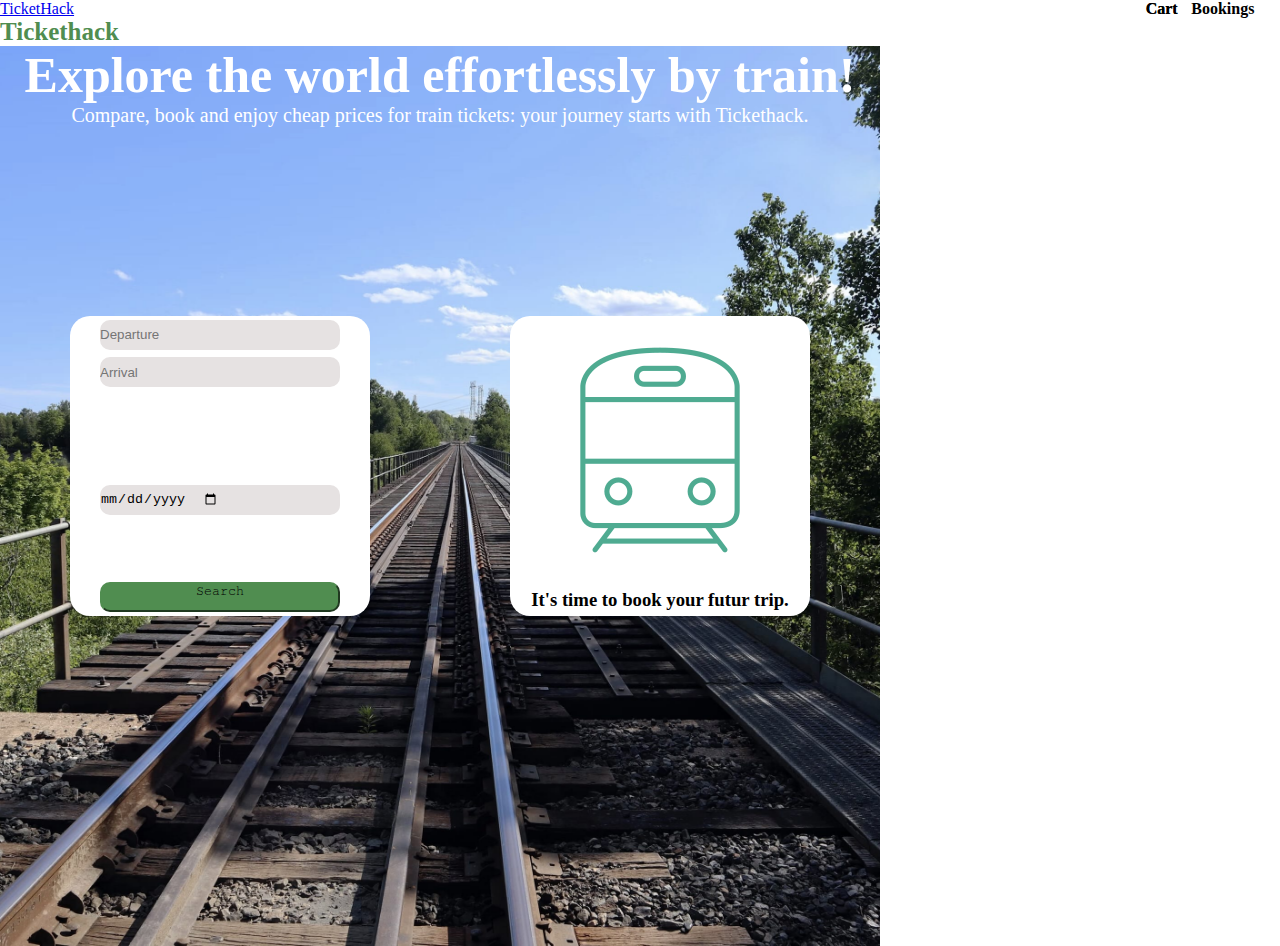
<file: Index.html>
<!DOCTYPE html>
  <html lang="en">
    <head>
      <meta charset="UTF-8" />
      <meta http-equiv="X-UA-Compatible" content="IE=edge" />
      <meta name="viewport" content="width=device-width, initial-scale=1.0" />
      <title>TicketHack</title>
      <link rel="stylesheet" href="style.css" />
    </head>
    <body>
      <div id="header">
        <div class="left">
          <div class="titre">
            <a id="logo" href="Index.html">TicketHack</a>
          </div>

<html lang="fr">
<head>
    <meta charset="UTF-8">
    <meta http-equiv="X-UA-Compatible" content="IE=edge">
    <meta name="viewport" content="width=device-width, initial-scale=1.0">
    <title>TicketHack</title>
    <link rel="stylesheet" href="style.css">
</head>
<body>
    <div id ="header">
        <div class ="left">
            <div class = "titre">
                <h2>
                    <a href="index.html" class="tickethack-btn">Tickethack</a>
                  </h2>
                  
        </div>
        </div>

        <div class="right">
          <div class="cart">
            <h4>Cart</h4>
          </div>
          <div class="Bookings">
            <h4>Bookings</h4>
          </div>
        <div class ="cart">
         <h4>
           <a href="cart.html" class= "cart-btn">Cart</a>

         </h4>
        </div>
         <div class="Bookings">
            <h4>
               <a href="bookings.html" class="bookings-btn">Bookings</a>
            </h4>
         </div>
        </div>
      </div>
      <div id="container">
        <div id="middle">
          <div class="texte">
            <h1>Explore the world effortlessly by train!</h1>
          </div>
          <p>
            Compare, book and enjoy cheap prices for train tickets: your journey
            starts with Tickethack.
          </p>
        </div>
        <div id="recherche">
          <div id="search">
            <input id="departure" type="text" placeholder="Departure" />
            <input id="arrival" type="text" placeholder="Arrival" />
            <input id="date" type="date" placeholder="Date" />
            <button id="btn-search">Search</button>
          </div>
          <div id="resultat">
            <img id="notfound" src="./image/train.png" />
            <h3>It's time to book your futur trip.</h3>
          </div>
        </div>
      </div>
      <script src="./script.js"></script>
    </body>
  </html>
</DOCTYPE>
</file>
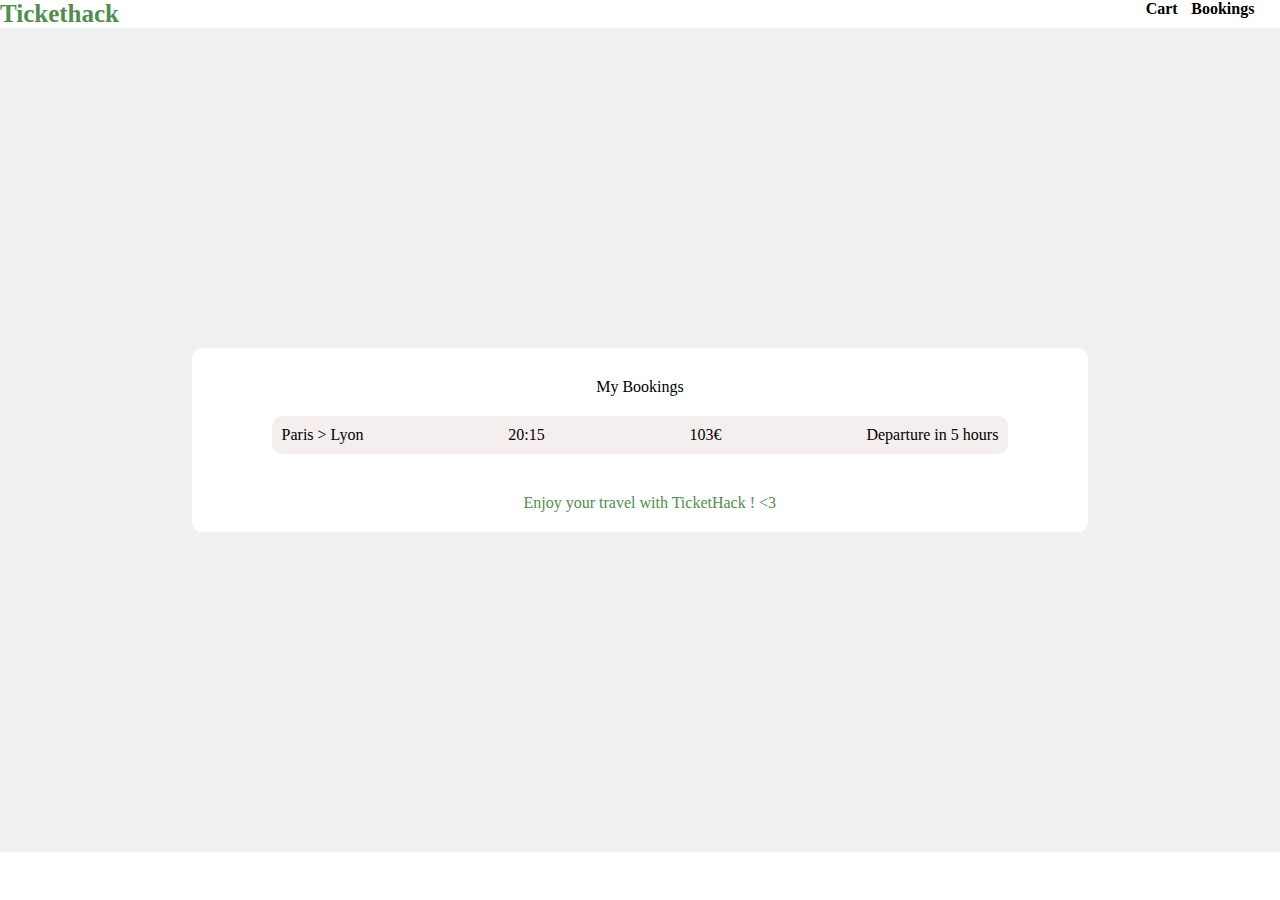
<file: bookings.html>
<!DOCTYPE html>

<html lang="fr">
<head>
    <meta charset="UTF-8">
    <meta http-equiv="X-UA-Compatible" content="IE=edge">
    <meta name="viewport" content="width=device-width, initial-scale=1.0">
    <title>TicketHack-Bookings</title>
    <link rel="stylesheet" href="styleB.css">
</head>
<body>
    <div id ="header">
        <div class = "titre">
            <h2>
                <a href="index.html" class="tickethack-btn">Tickethack</a>
              </h2>
              
    </div>
    </div>
    
    <div class="right">
    <div class ="cart">
     <h4>
       <a href="cart.html" class= "cart-btn">Cart</a>

     </h4>
    </div>
     <div class="Bookings">
        <h4>
           <a href="bookings.html" class="bookings-btn">Bookings</a>
        </h4>
     </div>
    </div>
     
</div>
        <div id="container">
            
                <div id="cartContainer">
                    <p id="cartTitle">My Bookings</p>
            <div class="item">
            <p id="trip">Paris > Lyon</p>
            <p id="time">20:15</p>
            <p id="price"> 103€</p>
            <p id="DepartureTime">Departure in 5 hours</p>
            </div>
             
            <div id="total">
                <p id="sum">Enjoy your travel with TicketHack ! <3 </p>
                
                   
             </div>
             
            </div>
    
    <script src="script.js"></script>
</body>
</html>
</file>
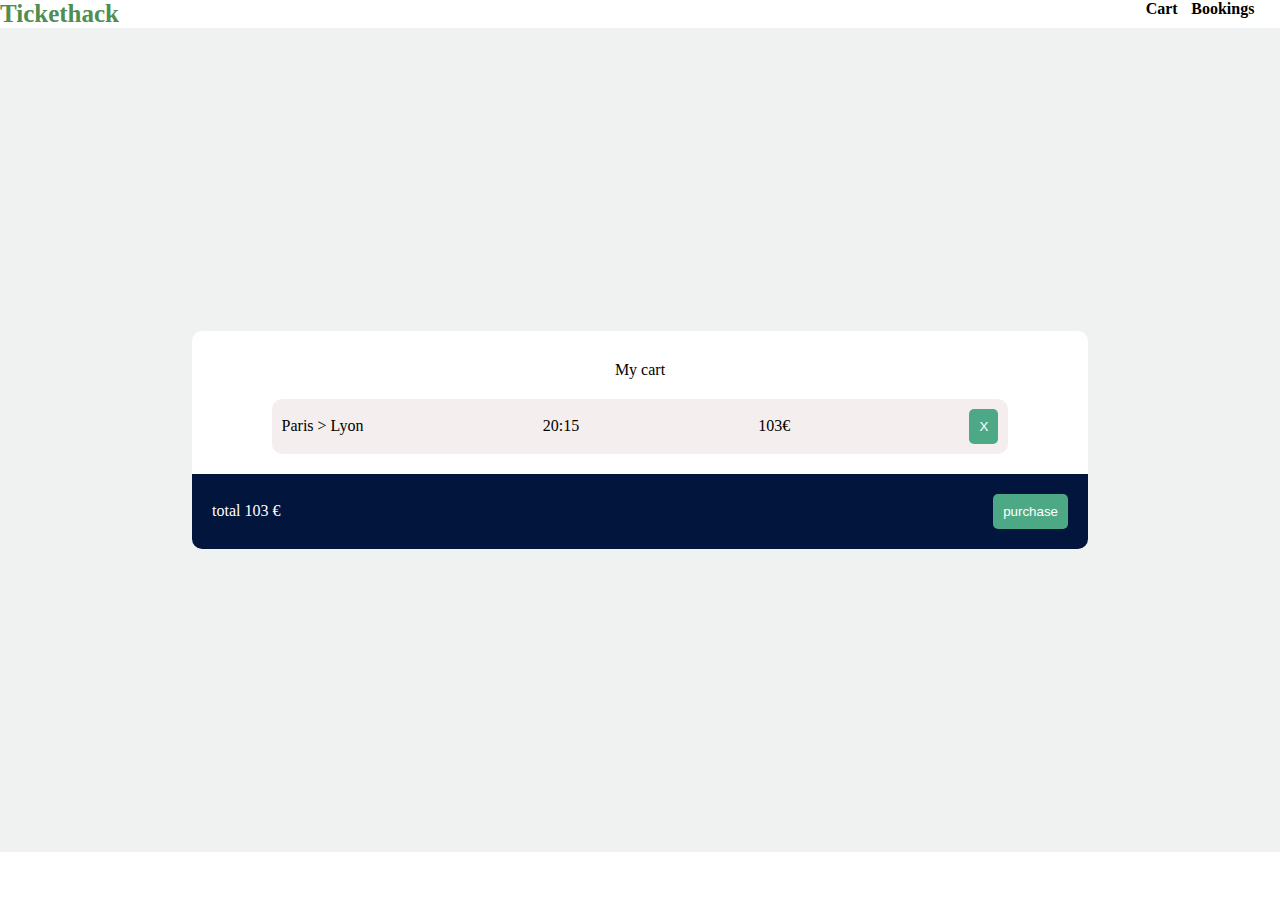
<file: cart.html>
<!DOCTYPE html>

<html lang="fr">
<head>
    <meta charset="UTF-8">
    <meta http-equiv="X-UA-Compatible" content="IE=edge">
    <meta name="viewport" content="width=device-width, initial-scale=1.0">
    <title>TicketHack-Cart</title>
    <link rel="stylesheet" href="styleC.css">
</head>
<body>
    <div id ="header">
        <div class = "titre">
            <h2>
                <a href="index.html" class="tickethack-btn">Tickethack</a>
              </h2>
              
    </div>
    </div>
    
    <div class="right">
    <div class ="cart">
     <h4>
       <a href="cart.html" class= "cart-btn">Cart</a>

     </h4>
    </div>
     <div class="Bookings">
        <h4>
           <a href="bookings.html" class="bookings-btn">Bookings</a>
        </h4>
     </div>
    </div>
     
</div>
        <div id="container">
            
                <div id="cartContainer">
                    <p id="cartTitle">My cart</p>
            <div class="item">
            <p id="trip">Paris > Lyon</p>
            <p id="time">20:15</p>
            <p id="price"> 103€</p>
            <button id="delete">X</button>
            </div> 
            <div id="total">
                <p id="sum">total 103 €</p>
                <button id="purchase">purchase</button>
            </div>       
             </div>
             
            </div>
                
           
    
    
    <script src="script.js"></script>
</body>
</html>
</file>
<file: style.css>
* {
  margin: 0;
  padding: 0;
}
body {
  margin: 0;
  color: white;
}

#container {
  display: flex;
  align-items: center;
  flex-direction: column;
  height: 100vh;
  background-image: url(./image/background.jpg);
  background-position: center center;
  background-size: cover;
}

#header {
  background-color: rgb(255, 255, 255);
  display: flex;
}
.right {
  justify-content: space-between;
  display: flex;
}
.cart {
  color: rgb(0, 0, 0);
  margin-right: 8%;
  position: absolute;
  top: 0;
  right: 0;
}
.Bookings {
  position: absolute;
  top: 0;
  right: 0;
  margin-right: 2%;
}

.tickethack-btn {
  color: rgb(80, 141, 80);
  font-size: 25px;
  display: flex;
  align-items: left;
  text-decoration: none;
}
.cart-btn {
  color: black;
  display: flex;
  font-size: 15x;
  justify-content: flex-end;
  align-items: right;
  position: absolute;
  top: 0;
  right: 0;
  text-decoration: none;
}
.bookings-btn {
  color: black;
  display: flex;
  font-size: 15x;
  justify-content: flex-end;
  align-items: right;
  position: absolute;
  top: 0;
  right: 0;
  text-decoration: none;
}

#middle {
  height: 30vh;
  display: flex;
  flex-direction: column;
  justify-content: flex-start;
  align-items: center;
  border-radius: 5%;
}

#recherche {
  display: flex;
  align-items: center;
  justify-content: left;
  flex-direction: row;
}

#search {
  flex-direction: column;
  justify-content: space-around;
  align-items: center;
  height: 300px;
  width: 300px;
  margin-left: 70px;
  margin-right: 70px;
  border-radius: 20px;
  background-color: white;
  display: flex;
  text-align: center;
}

#departure {
  background-color: rgb(230, 226, 226);
  width: 80%;
  height: 10%;
  border-style: hidden;
  display: flex;
  justify-content: flex-start;
  border-radius: 10px;
}

#arrival {
  background-color: rgb(230, 226, 226);
  width: 80%;
  height: 10%;
  border-style: hidden;
  display: flex;
  margin-bottom: 30%;
  border-radius: 10px;
}

#date {
  background-color: rgb(230, 226, 226);
  width: 80%;
  height: 10%;
  border-style: hidden;
  display: flex;
  margin-bottom: 20%;
  border-radius: 10px;
}

#btn-search {
  background-color: rgb(80, 141, 80);
  border-color: rgb(80, 141, 80);
  width: 80%;
  height: 10%;
  display: flex;
  text-align: center;
  justify-content: center;
  align-items: flex-start;
  font-family: "FreeMono", sans-serif;
  border-radius: 10px;
}

#resultat {
  display: flex;
  align-items: center;
  justify-content: space-around;
  flex-direction: column;
  height: 300px;
  width: 300px;
  margin-left: 70px;
  margin-right: 70px;
  border-radius: 20px;
  background-color: white;
}

.texte {
  flex-direction: row;
  display: flex;
  color: white;
  font-size: 25px;
  justify-content: center;
  align-items: flex-start;
}

p {
  display: flex;
  color: white;
  font-size: 20px;
  justify-content: center;
  align-items: flex-start;
}
h3 {
  color: black;
  justify-content: center;
  align-items: center;
}
</file>
<file: styleB.css>
*{
  margin :0;
  padding: 0;
}
body {
  margin: 0;
  
}

#header {
    background-color: rgb(255, 255, 255);
  display: flex;
}

.cart{
  color: rgb(0, 0, 0);
  margin-right: 8%;
 position: absolute;
  top: 0;
  right: 0;
  
}
.Bookings{
  position: absolute;
  top: 0;
  right: 0;
  margin-right: 2%;
}

.tickethack-btn {
  color: rgb(80, 141, 80);
  font-size: 25px;
  display: flex;
  align-items: left;
  text-decoration: none;
}
.cart-btn {
  color: black;
  display: flex;
  font-size: 15x;
  justify-content: flex-end;
  align-items: right;
  position: absolute;
  top: 0;
  right: 0;
  text-decoration: none;
  
}
.bookings-btn {
  color: black;
  display: flex;
  font-size: 15x;
  justify-content: flex-end;
  align-items: right;
  position: absolute;
  top: 0;
  right: 0;
  text-decoration: none;
}
  
h2 {
    color: rgb(80, 141, 80);
    font-size: 25px;
    display: flex;
    align-items: stretch;
    justify-content: left;
}
.word {
    color: black;
    display: flex;
    font-size: 15x;
    align-items: right;
    justify-content: right;
}

#container {
    background-color: rgb(226, 226, 226);
    display: flex;
    height: 100vh;
    background-position: center center;
    background-size: cover;
    justify-content: center;
    align-items: center;
}

#middle{
    display: flex;
    background-color: white;
    height: 20%;
    width: 50%;
    flex-direction: column;
    justify-content: center;
    align-items: center;
}
#container {
  height: 91.5vh;
  display: flex;
  align-items: center;
  justify-content: center;
  background-color: #eff2f1;

}

#cartContainer {
  background-color: white;
  width: 70%;
  display: flex;
  flex-direction: column;
  align-items: center;
  border-radius: 10px;
}

#cartTitle {
    margin-top: 30px;
}

.item {
  background-color: #f5eeee;
  width: 80%;
  display: flex;
  justify-content: space-between;
  align-items: center;
  padding: 10px;
  border-radius: 10px;
  margin-top: 20px;
  margin-bottom: 20px;
}

#total {
  width: 100%;
  background-color: white;
  color: black;
  display: flex;
  justify-content: space-between;
  align-items: center;
  padding-top: 20px;
  padding-bottom: 20px;
  border-bottom-left-radius: 10px 10px;
border-bottom-right-radius: 10px 10px;
}

#sum{
margin-left: 37%;
border-top: #b6b2b2;
color: rgb(80, 141, 80);


}


button {
  background-color: #4da985;
  color: white;
  padding: 10px;
  border: none;
  border-radius: 5px;
}
</file>
<file: styleC.css>
*{
  margin :0;
  padding: 0;
}
body {
  margin: 0;
  
}

#header {
    background-color: rgb(255, 255, 255);
  display: flex;
}


.cart{
  color: rgb(0, 0, 0);
  margin-right: 8%;
 position: absolute;
  top: 0;
  right: 0;
  
}
.Bookings{
  position: absolute;
  top: 0;
  right: 0;
  margin-right: 2%;
}

.tickethack-btn {
  color: rgb(80, 141, 80);
  font-size: 25px;
  display: flex;
  align-items: left;
  text-decoration: none;
}
.cart-btn {
  color: black;
  display: flex;
  font-size: 15x;
  justify-content: flex-end;
  align-items: right;
  position: absolute;
  top: 0;
  right: 0;
  text-decoration: none;
  
}
.bookings-btn {
  color: black;
  display: flex;
  font-size: 15x;
  justify-content: flex-end;
  align-items: right;
  position: absolute;
  top: 0;
  right: 0;
  text-decoration: none;
}
  

h2 {
    color: rgb(80, 141, 80);
    font-size: 25px;
    display: flex;
    align-items: left;
}
.word {
    color: black;
    display: flex;
    font-size: 15x;
    justify-content: flex-end;
    flex-direction: column;
    align-items: right;
    position: absolute;
    top: 0;
    right: 0;
}
#container {
  background-color: rgb(226, 226, 226);
  display: flex;
  height: 100vh;
  background-position: center center;
  background-size: cover;
  justify-content: center;
  align-items: center;
}



#container {
  height: 91.5vh;
  display: flex;
  align-items: center;
  justify-content: center;
  background-color: #eff2f1;

}

#cartContainer {
  background-color: white;
  width: 70%;
  display: flex;
  flex-direction: column;
  align-items: center;
  border-radius: 10px;
}

#cartTitle {
    margin-top: 30px;
}

.item {
  background-color: #f5eeee;
  width: 80%;
  display: flex;
  justify-content: space-between;
  align-items: center;
  padding: 10px;
  border-radius: 10px;
  margin-top: 20px;
  margin-bottom: 20px;
}

#total {
  width: 100%;
  background-color: #02153c;
  color: white;
  display: flex;
  justify-content: space-between;
  align-items: center;
  padding-top: 20px;
  padding-bottom: 20px;
  border-bottom-left-radius: 10px 10px;
border-bottom-right-radius: 10px 10px;
}

#sum{
margin-left: 20px;
}

#purchase{
 margin-right: 20px;
}

button {
  background-color: #4da985;
  color: white;
  padding: 10px;
  border: none;
  border-radius: 5px;
}
</file>
